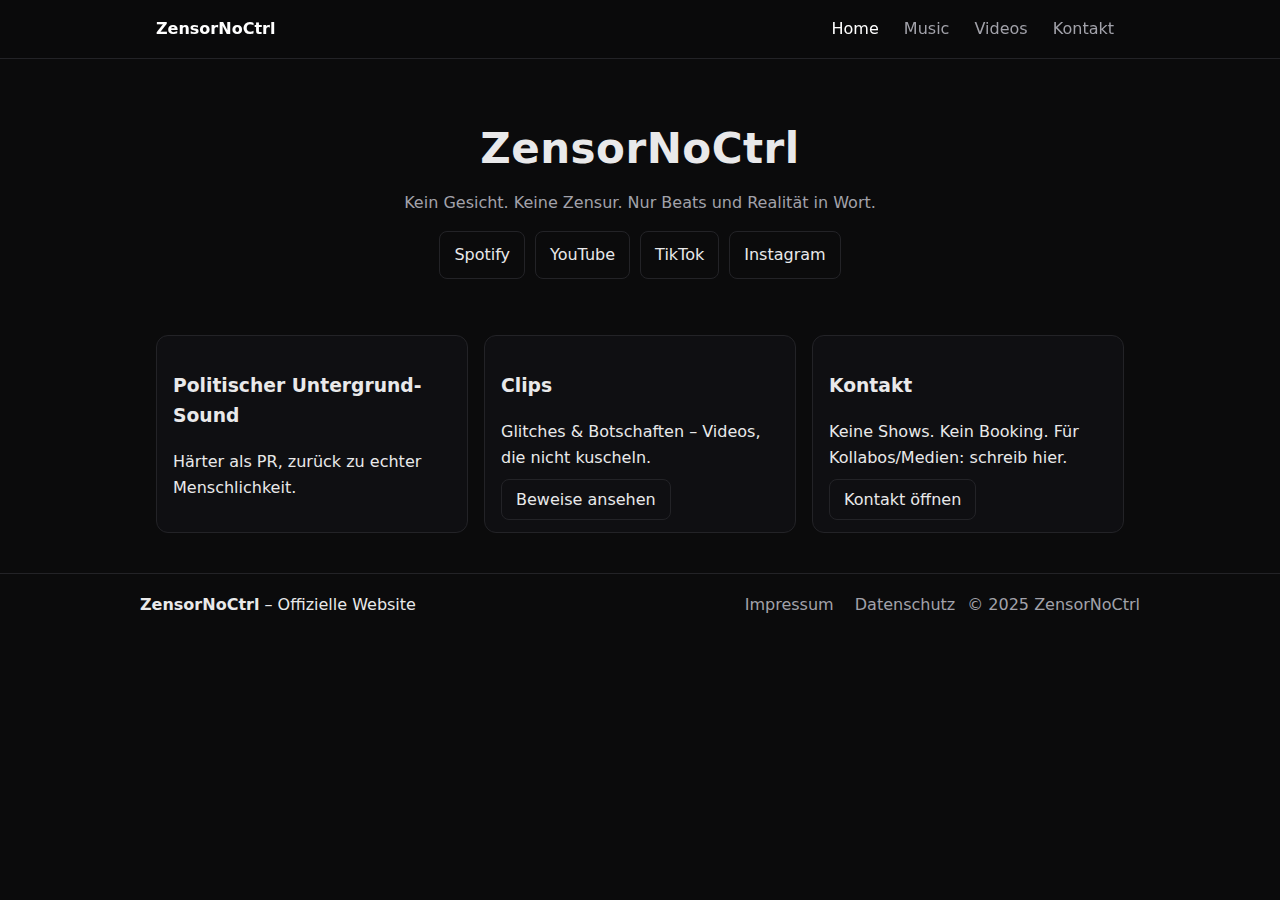
<file: index.html>
<!doctype html>
<html lang="de">
<head>
  <meta charset="utf-8" />
  <meta name="viewport" content="width=device-width,initial-scale=1" />
  <title>ZensorNoCtrl • Offizielle Seite</title>
  <meta name="description" content="ZensorNoCtrl – politischer Untergrund-Sound. Härter als PR, zurück zu echter Menschlichkeit." />
  <link rel="stylesheet" href="styles.css" />
</head>
<body>
  <header class="site-header">
    <div class="wrap flex">
      <a class="brand" href="/">ZensorNoCtrl</a>
      <nav class="nav">
        <a href="index.html" class="active">Home</a>
        <a href="music.html">Music</a>
        <a href="videos.html">Videos</a>
        <a href="kontakt.html">Kontakt</a>
      </nav>
    </div>
  </header>

  <main class="wrap">
    <section class="hero">
      <h1>ZensorNoCtrl</h1>
      <p class="subtitle">Kein Gesicht. Keine Zensur. Nur Beats und Realität in Wort.</p>
      <div class="cta-row">
        <a class="btn" href="https://open.spotify.com/artist/3wh09e6drdLMa7fi2R5dGy" target="_blank" rel="noopener">Spotify</a>
        <a class="btn" href="https://youtube.com/@zensornoctrl" target="_blank" rel="noopener">YouTube</a>
        <a class="btn" href="https://www.tiktok.com/@zensornoctrl0" target="_blank" rel="noopener">TikTok</a>
        <a class="btn" href="https://www.instagram.com/zensornoctrl" target="_blank" rel="noopener">Instagram</a>
      </div>
    </section>

    <section class="grid cards">
      <article class="card">
        <h3>Politischer Untergrund-Sound</h3>
        <p>Härter als PR, zurück zu echter Menschlichkeit.</p>
      </article>

      <article class="card">
        <h3>Clips</h3>
        <p>Glitches & Botschaften – Videos, die nicht kuscheln.</p>
        <a class="btn ghost" href="videos.html">Beweise ansehen</a>
      </article>

      <article class="card">
        <h3>Kontakt</h3>
        <p>Keine Shows. Kein Booking. Für Kollabos/Medien: schreib hier.</p>
        <a class="btn ghost" href="kontakt.html">Kontakt öffnen</a>
      </article>
    </section>
  </main>

  <footer class="site-footer">
    <div class="wrap footer-grid">
      <div><strong>ZensorNoCtrl</strong> – Offizielle Website</div>
      <nav class="footnav">
        <a href="impressum.html">Impressum</a>
        <a href="datenschutz.html">Datenschutz</a>
      </nav>
      <div class="copy">© 2025 ZensorNoCtrl</div>
    </div>
  </footer>
</body>
</html>
</file>
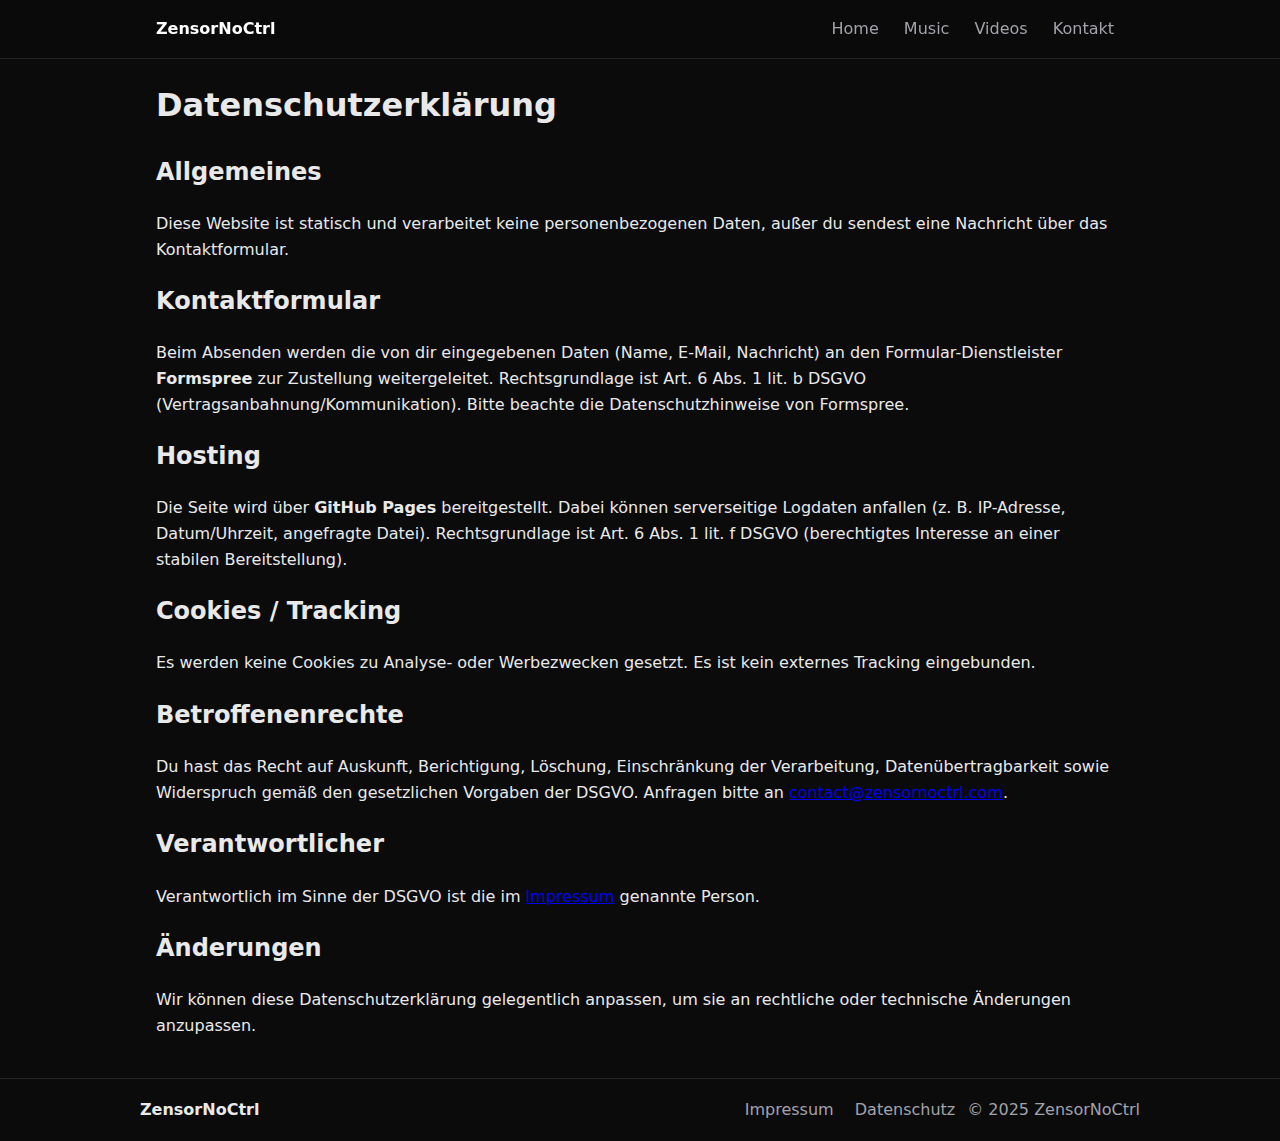
<file: datenschutz.html>
<!doctype html>
<html lang="de">
<head>
  <meta charset="utf-8"/>
  <meta name="viewport" content="width=device-width,initial-scale=1"/>
  <title>Datenschutz • ZensorNoCtrl</title>
  <link rel="stylesheet" href="styles.css"/>
</head>
<body>
<header class="site-header"><div class="wrap flex">
  <a class="brand" href="index.html">ZensorNoCtrl</a>
  <nav class="nav">
    <a href="index.html">Home</a>
    <a href="music.html">Music</a>
    <a href="videos.html">Videos</a>
    <a href="kontakt.html">Kontakt</a>
  </nav>
</div></header>

<main class="wrap">
  <h1>Datenschutzerklärung</h1>

  <h2>Allgemeines</h2>
  <p>Diese Website ist statisch und verarbeitet keine personenbezogenen Daten, außer du sendest eine Nachricht über das Kontaktformular.</p>

  <h2>Kontaktformular</h2>
  <p>Beim Absenden werden die von dir eingegebenen Daten (Name, E-Mail, Nachricht) an den Formular-Dienstleister <strong>Formspree</strong> zur Zustellung weitergeleitet. Rechtsgrundlage ist Art. 6 Abs. 1 lit. b DSGVO (Vertragsanbahnung/Kommunikation). Bitte beachte die Datenschutzhinweise von Formspree.</p>

  <h2>Hosting</h2>
  <p>Die Seite wird über <strong>GitHub Pages</strong> bereitgestellt. Dabei können serverseitige Logdaten anfallen (z. B. IP-Adresse, Datum/Uhrzeit, angefragte Datei). Rechtsgrundlage ist Art. 6 Abs. 1 lit. f DSGVO (berechtigtes Interesse an einer stabilen Bereitstellung).</p>

  <h2>Cookies / Tracking</h2>
  <p>Es werden keine Cookies zu Analyse- oder Werbezwecken gesetzt. Es ist kein externes Tracking eingebunden.</p>

  <h2>Betroffenenrechte</h2>
  <p>Du hast das Recht auf Auskunft, Berichtigung, Löschung, Einschränkung der Verarbeitung, Datenübertragbarkeit sowie Widerspruch gemäß den gesetzlichen Vorgaben der DSGVO. Anfragen bitte an <a href="mailto:contact@zensornoctrl.com">contact@zensornoctrl.com</a>.</p>

  <h2>Verantwortlicher</h2>
  <p>Verantwortlich im Sinne der DSGVO ist die im <a href="impressum.html">Impressum</a> genannte Person.</p>

  <h2>Änderungen</h2>
  <p>Wir können diese Datenschutzerklärung gelegentlich anpassen, um sie an rechtliche oder technische Änderungen anzupassen.</p>
</main>

<footer class="site-footer"><div class="wrap footer-grid">
  <div><strong>ZensorNoCtrl</strong></div>
  <nav class="footnav">
    <a href="impressum.html">Impressum</a>
    <a href="datenschutz.html">Datenschutz</a>
  </nav>
  <div class="copy">© 2025 ZensorNoCtrl</div>
</div></footer>
</body>
</html>
</file>
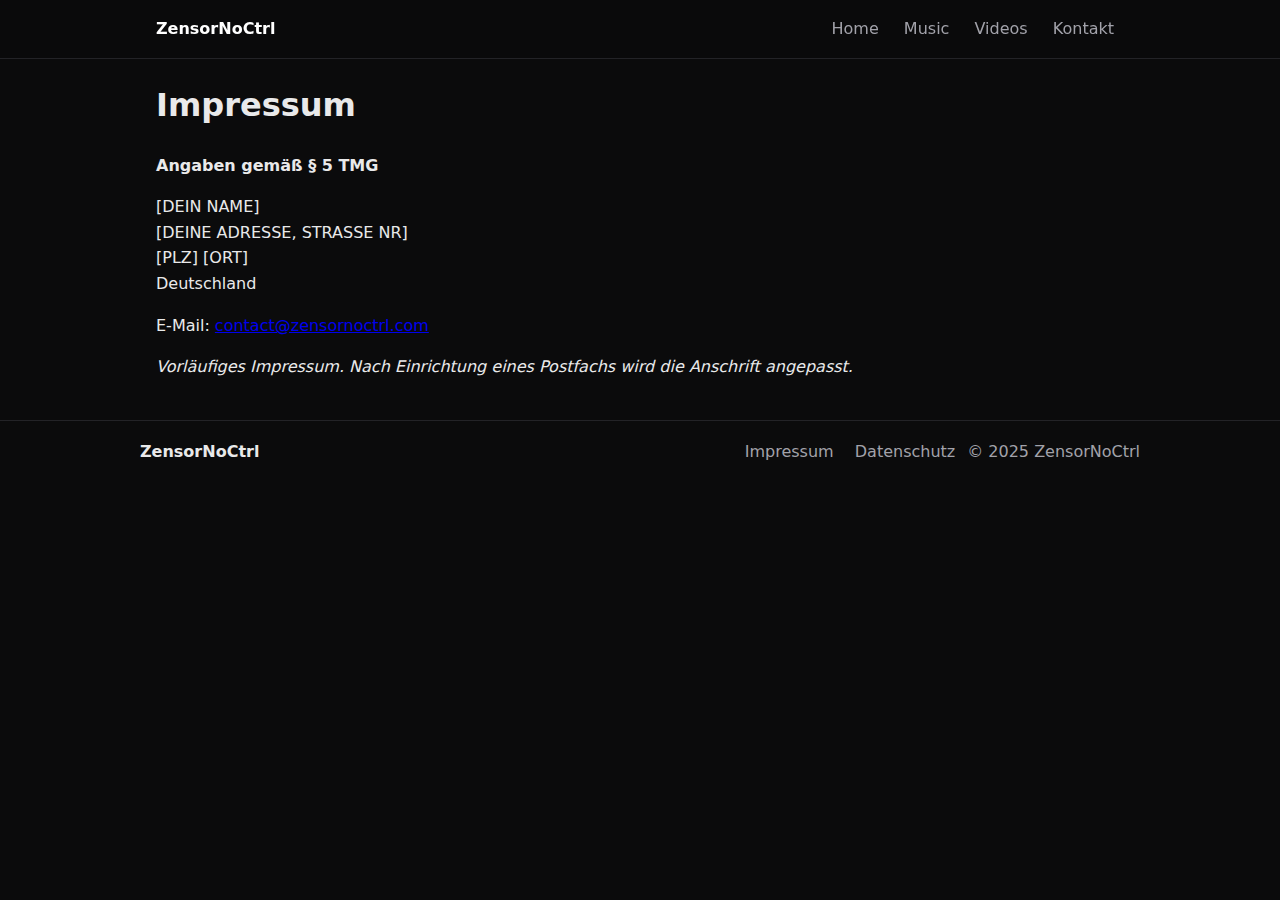
<file: impressum.html>
<!doctype html>
<html lang="de">
<head>
  <meta charset="utf-8" />
  <meta name="viewport" content="width=device-width,initial-scale=1" />
  <title>Impressum • ZensorNoCtrl</title>
  <link rel="stylesheet" href="styles.css" />
</head>
<body>
  <header class="site-header">
    <div class="wrap flex">
      <a class="brand" href="index.html">ZensorNoCtrl</a>
      <nav class="nav">
        <a href="index.html">Home</a>
        <a href="music.html">Music</a>
        <a href="videos.html">Videos</a>
        <a href="kontakt.html">Kontakt</a>
      </nav>
    </div>
  </header>

  <main class="wrap">
    <h1>Impressum</h1>

    <p><strong>Angaben gemäß § 5 TMG</strong></p>
    <p>
      [DEIN NAME]<br>
      [DEINE ADRESSE, STRASSE NR]<br>
      [PLZ] [ORT]<br>
      Deutschland
    </p>

    <p>E-Mail: <a href="mailto:contact@zensornoctrl.com">contact@zensornoctrl.com</a></p>

    <p><em>Vorläufiges Impressum. Nach Einrichtung eines Postfachs wird die Anschrift angepasst.</em></p>
  </main>

  <footer class="site-footer">
    <div class="wrap footer-grid">
      <div><strong>ZensorNoCtrl</strong></div>
      <nav class="footnav">
        <a href="impressum.html">Impressum</a>
        <a href="datenschutz.html">Datenschutz</a>
      </nav>
      <div class="copy">© 2025 ZensorNoCtrl</div>
    </div>
  </footer>
</body>
</html>
</file>
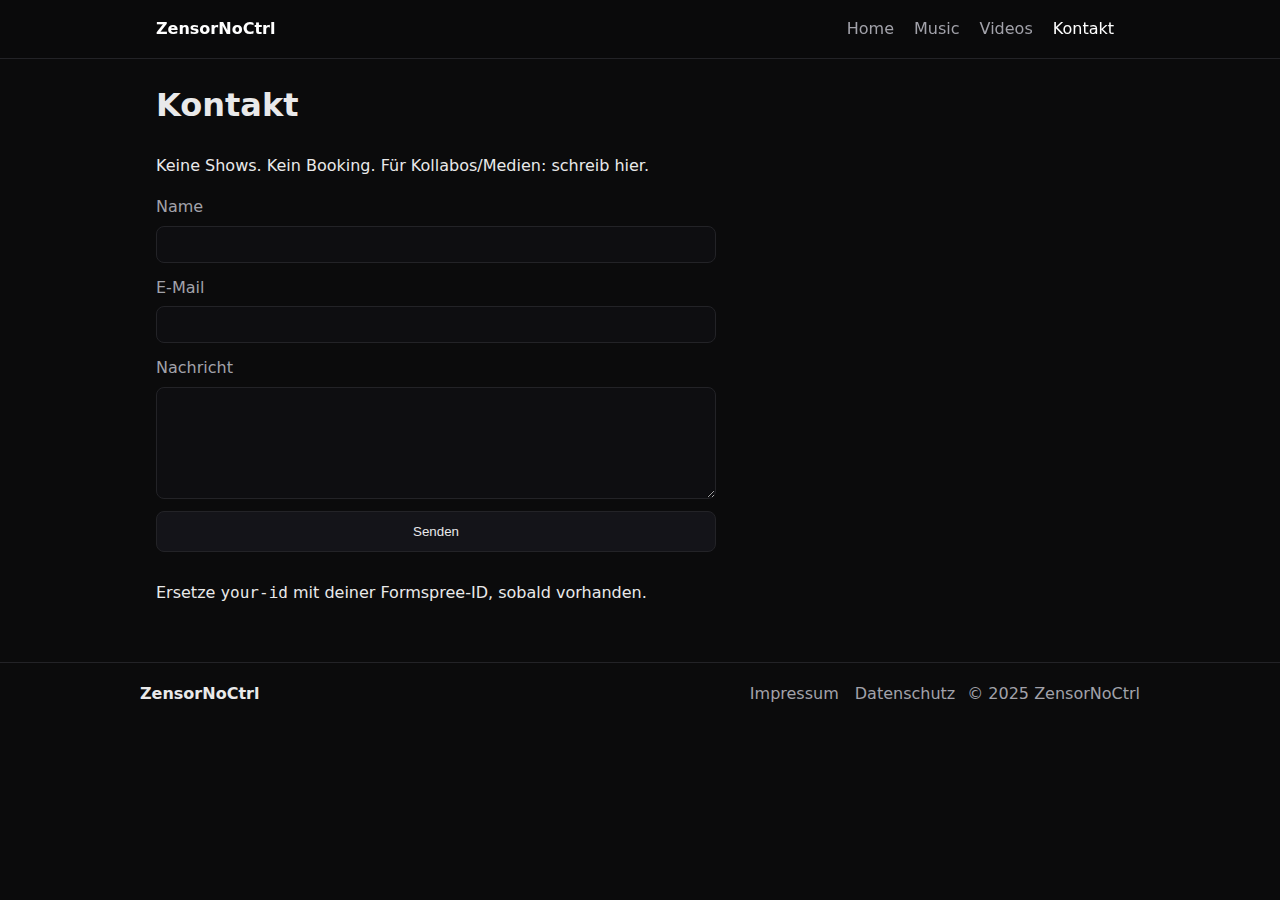
<file: kontakt.html>
<!doctype html><html lang="de"><head>
<meta charset="utf-8"/><meta name="viewport" content="width=device-width,initial-scale=1"/>
<title>Kontakt • ZensorNoCtrl</title><link rel="stylesheet" href="styles.css"/>
</head><body>
<header class="site-header"><div class="wrap flex">
  <a class="brand" href="index.html">ZensorNoCtrl</a>
  <nav class="nav">
    <a href="index.html">Home</a><a href="music.html">Music</a><a href="videos.html">Videos</a><a class="active" href="kontakt.html">Kontakt</a>
  </nav></div></header>
<main class="wrap">
  <h1>Kontakt</h1>
  <p>Keine Shows. Kein Booking. Für Kollabos/Medien: schreib hier.</p>
  <form class="contact" method="post" action="https://formspree.io/f/your-id">
    <label>Name<input type="text" name="name" required></label>
    <label>E-Mail<input type="email" name="email" required></label>
    <label>Nachricht<textarea name="message" rows="6" required></textarea></label>
    <button type="submit">Senden</button>
    <p class="hint">Ersetze <code>your-id</code> mit deiner Formspree-ID, sobald vorhanden.</p>
  </form>
</main>
<footer class="site-footer"><div class="wrap footer-grid">
  <div><strong>ZensorNoCtrl</strong></div>
  <nav class="footnav"><a href="impressum.html">Impressum</a><a href="datenschutz.html">Datenschutz</a></nav>
  <div class="copy">© 2025 ZensorNoCtrl</div>
</div></footer>
</body></html>
</file>
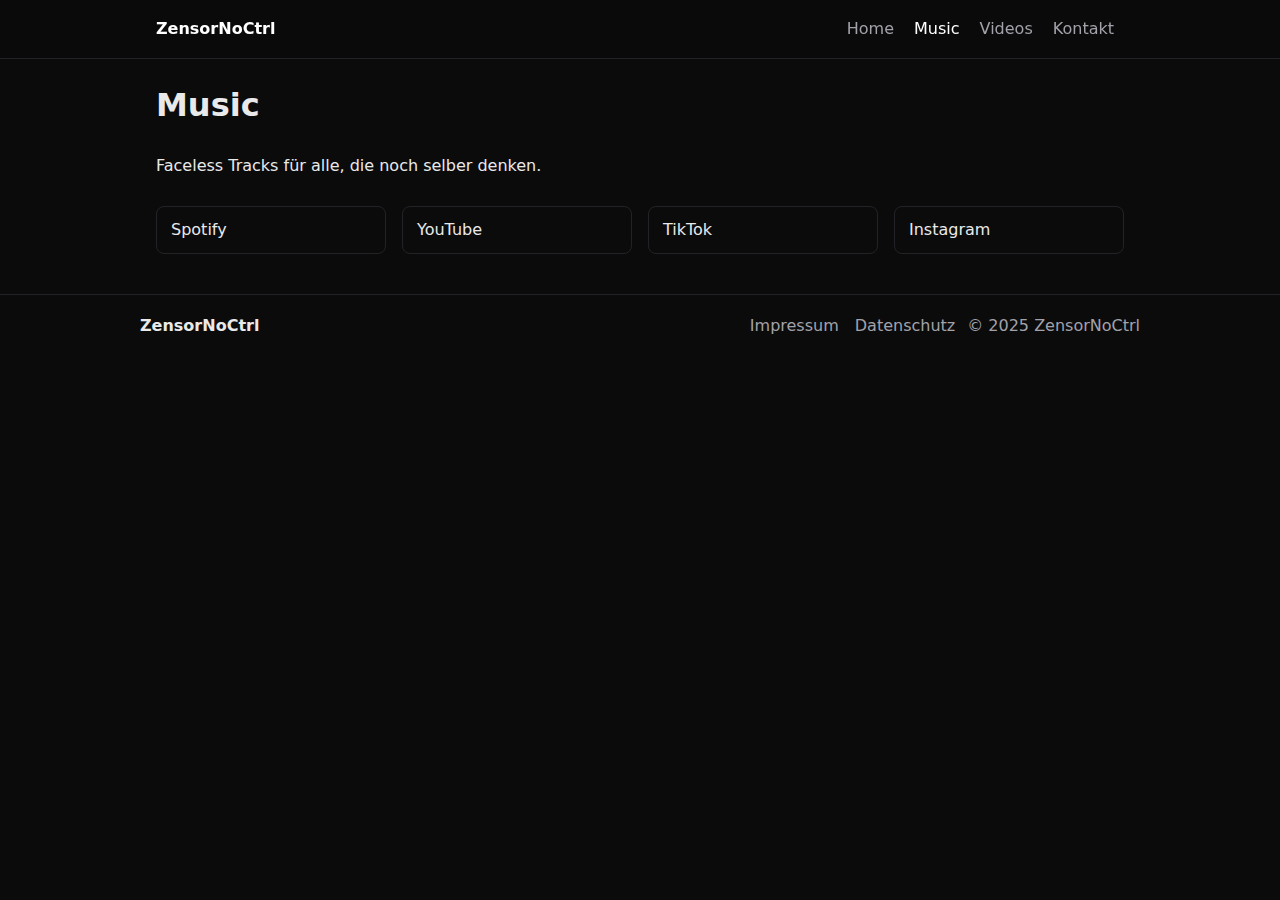
<file: music.html>
<!doctype html><html lang="de"><head>
<meta charset="utf-8"/><meta name="viewport" content="width=device-width,initial-scale=1"/>
<title>Music • ZensorNoCtrl</title><link rel="stylesheet" href="styles.css"/>
</head><body>
<header class="site-header"><div class="wrap flex">
  <a class="brand" href="index.html">ZensorNoCtrl</a>
  <nav class="nav">
    <a href="index.html">Home</a><a class="active" href="music.html">Music</a><a href="videos.html">Videos</a><a href="kontakt.html">Kontakt</a>
  </nav></div></header>

<main class="wrap">
  <h1>Music</h1>
  <p>Faceless Tracks für alle, die noch selber denken.</p>

  <div class="grid" style="grid-template-columns:repeat(auto-fit,minmax(220px,1fr))">
    <a class="btn" href="https://open.spotify.com/artist/3wh09e6drdLMa7fi2R5dGy" target="_blank" rel="noopener">Spotify</a>
    <a class="btn" href="https://youtube.com/@zensornoctrl" target="_blank" rel="noopener">YouTube</a>
    <a class="btn" href="https://www.tiktok.com/@zensornoctrl0" target="_blank" rel="noopener">TikTok</a>
    <a class="btn" href="https://www.instagram.com/zensornoctrl" target="_blank" rel="noopener">Instagram</a>
  </div>
</main>

<footer class="site-footer"><div class="wrap footer-grid">
  <div><strong>ZensorNoCtrl</strong></div>
  <nav class="footnav"><a href="impressum.html">Impressum</a><a href="datenschutz.html">Datenschutz</a></nav>
  <div class="copy">© 2025 ZensorNoCtrl</div>
</div></footer>
</body></html>
</file>
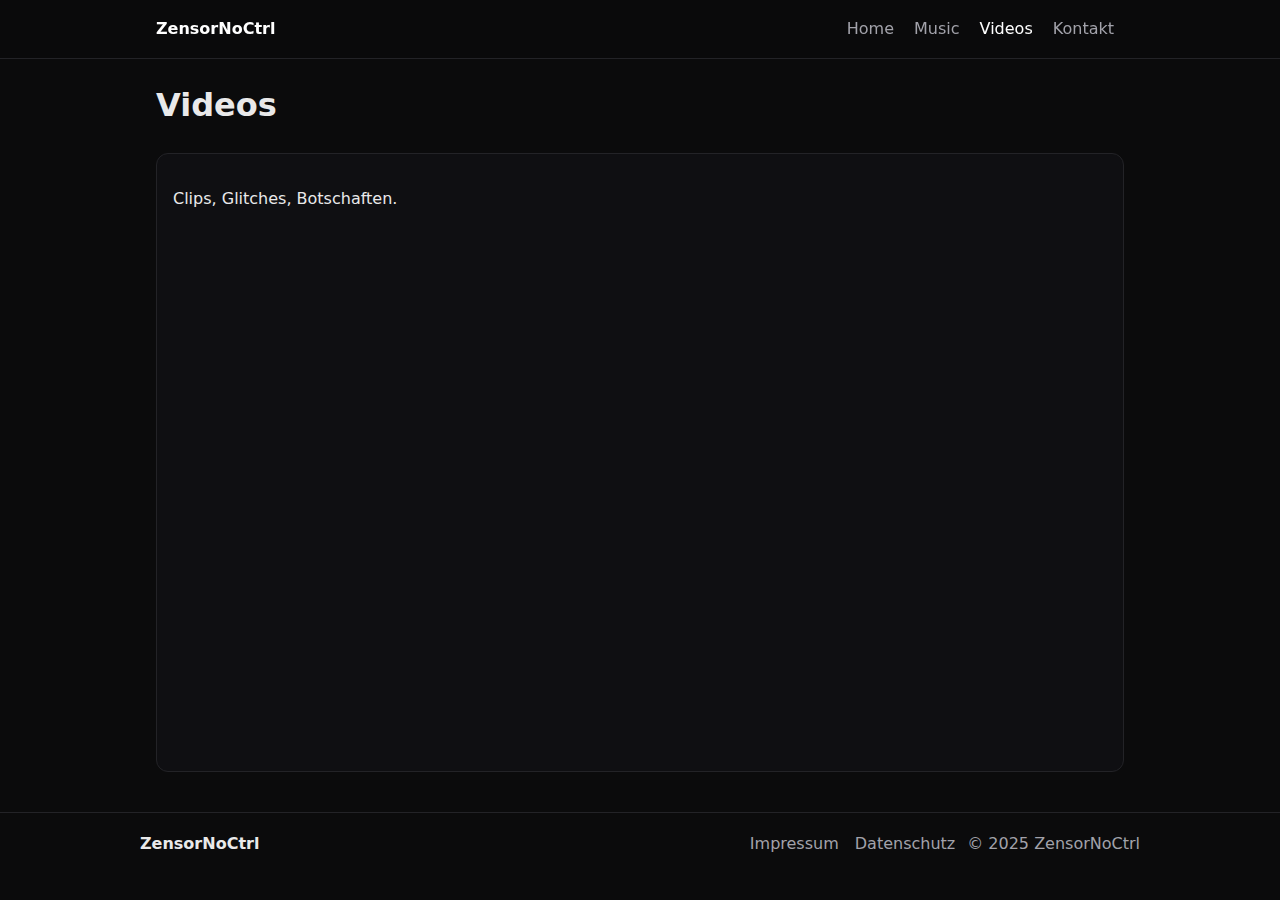
<file: videos.html>
<!doctype html><html lang="de"><head>
<meta charset="utf-8"/><meta name="viewport" content="width=device-width,initial-scale=1"/>
<title>Videos • ZensorNoCtrl</title><link rel="stylesheet" href="styles.css"/>
</head><body>
<header class="site-header"><div class="wrap flex">
  <a class="brand" href="index.html">ZensorNoCtrl</a>
  <nav class="nav">
    <a href="index.html">Home</a><a href="music.html">Music</a><a class="active" href="videos.html">Videos</a><a href="kontakt.html">Kontakt</a>
  </nav></div></header>
<main class="wrap">
  <h1>Videos</h1>
  <div class="card">
    <p>Clips, Glitches, Botschaften.</p>
    <div class="video">
      <iframe style="width:100%;height:min(62vw,520px);border:0;border-radius:12px"
        src="https://www.youtube.com/embed?listType=user_uploads&list=zensornoctrl"
        title="YouTube Videos" allowfullscreen></iframe>
    </div>
  </div>
</main>
<footer class="site-footer"><div class="wrap footer-grid">
  <div><strong>ZensorNoCtrl</strong></div>
  <nav class="footnav"><a href="impressum.html">Impressum</a><a href="datenschutz.html">Datenschutz</a></nav>
  <div class="copy">© 2025 ZensorNoCtrl</div>
</div></footer>
</body></html>
</file>
<file: styles.css>
:root{--bg:#0b0b0c;--fg:#e9e9ea;--sub:#a2a2aa;--line:#232327;--wrap:1000px}
*{box-sizing:border-box}html,body{margin:0;padding:0}
body{background:var(--bg);color:var(--fg);font:16px/1.6 system-ui,-apple-system,Segoe UI,Roboto,Arial,sans-serif}
.wrap{max-width:var(--wrap);margin:0 auto;padding:0 16px}
.site-header{border-bottom:1px solid var(--line);position:sticky;top:0;background:rgba(11,11,12,.85);backdrop-filter:blur(6px);z-index:10}
.flex{display:flex;align-items:center;justify-content:space-between}
.brand{color:#fff;text-decoration:none;font-weight:700;padding:14px 0;display:inline-block}
.nav a{color:var(--sub);text-decoration:none;padding:16px 10px;display:inline-block}
.nav a:hover,.nav a.active{color:#fff}
.hero{padding:56px 0 28px;text-align:center}
.hero h1{margin:0 0 8px;font-size:42px;letter-spacing:.5px}
.subtitle{color:var(--sub);margin:0 0 16px}
.cta-row{display:flex;gap:10px;flex-wrap:wrap;justify-content:center}
.btn{border:1px solid var(--line);padding:10px 14px;border-radius:8px;text-decoration:none;color:var(--fg)}
.btn:hover{background:#151519}.btn.ghost{background:transparent}
.grid{display:grid;gap:16px;margin:28px 0 40px}
.grid.cards{grid-template-columns:repeat(auto-fit,minmax(240px,1fr))}
.card{border:1px solid var(--line);border-radius:12px;padding:16px;background:#0f0f12}
.link{color:#bfc3ff;text-decoration:none;border-bottom:1px dashed #3a3a40}
.link:hover{border-bottom-color:transparent}
.site-footer{border-top:1px solid var(--line);margin-top:40px}
.footer-grid{display:grid;gap:12px;grid-template-columns:1fr auto auto;align-items:center;padding:18px 0}
.footnav a{color:var(--sub);text-decoration:none;margin-left:16px}
.copy{color:var(--sub)}
@media (max-width:720px){.footer-grid{grid-template-columns:1fr;text-align:center}.nav{display:none}}
/* Kontaktformular */
.contact{display:grid;gap:12px;max-width:560px}
.contact label{display:grid;gap:6px;color:var(--sub)}
.contact input,.contact textarea{background:#0e0e11;border:1px solid var(--line);border-radius:8px;padding:10px;color:var(--fg)}
.contact button{padding:12px 16px;border:1px solid var(--line);border-radius:8px;background:#141419;color:var(--fg);cursor:pointer}
.contact button:hover{background:#18181f}
</file>
